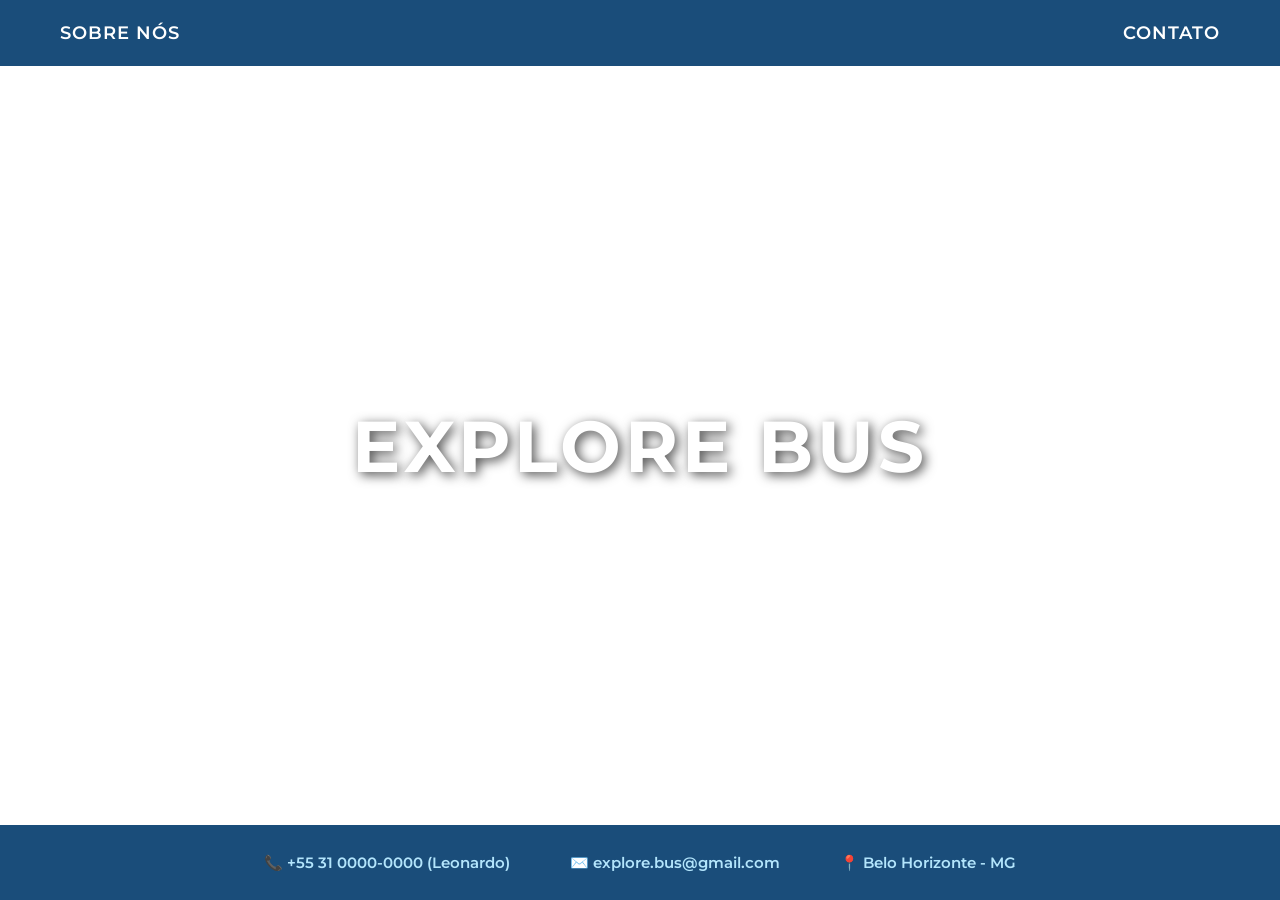
<file: index.html>
<!DOCTYPE html>
<html lang="pt-BR">
<head>
  <meta charset="UTF-8">
  <!-- meta viewport = garante boa visualização no celular -->
  <meta name="viewport" content="width=device-width, initial-scale=1.0">
  <title>EXPLORE BUS</title>

  <!-- Importa a fonte Montserrat -->
  <link href="https://fonts.googleapis.com/css2?family=Montserrat:wght@400;600;700&display=swap" rel="stylesheet">

  <!-- CSS desta página (welcome.css) -->
  <link rel="stylesheet" href="welcome.css">
</head>
<body>

  <!-- ===== CABEÇALHO ===== -->
  <header>
    <div class="header-content">
      <!-- href="sobre.html" = arquivo sobre.html na MESMA pasta -->
      <a class="nav-link" href="sobre.html">SOBRE NÓS</a>
      <a class="nav-link" href="contato.html">CONTATO</a>
    </div>
  </header>

  <!-- ===== FOTO GRANDE COM NOME ===== -->
  <main>
    <section class="capa">
      <div class="capa-conteudo">
        <!-- Nome da empresa sobre a foto -->
        <h1 class="capa-nome">EXPLORE BUS</h1>
      </div>
    </section>
  </main>

  <!-- ===== RODAPÉ ===== -->
  <footer>
    <div class="footer-content">
      <span class="footer-text">📞 +55 31 0000-0000 (Leonardo)</span>
      <span class="footer-text">✉️ explore.bus@gmail.com</span>
      <span class="footer-text">📍 Belo Horizonte - MG</span>
    </div>
  </footer>

</body>
</html>
</file>
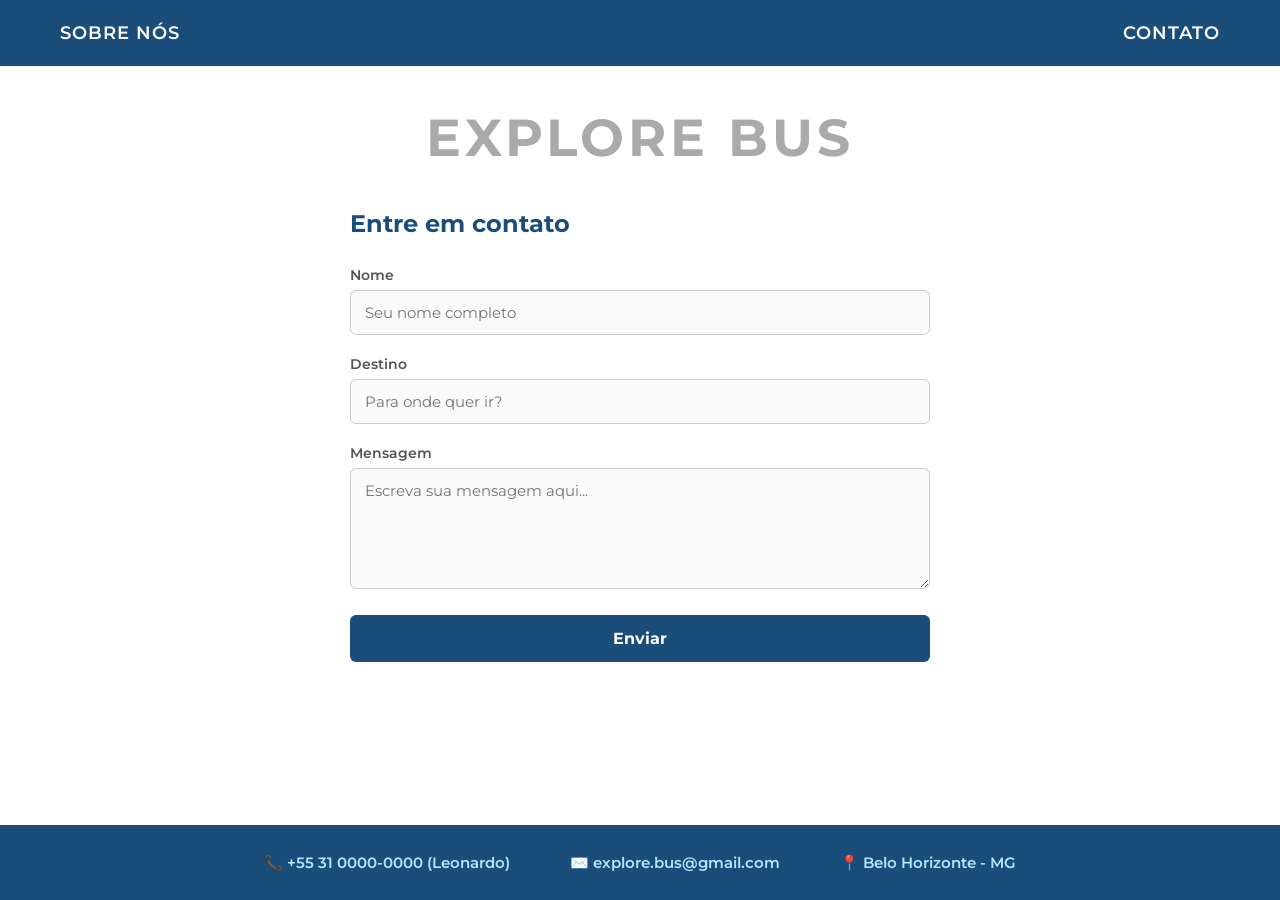
<file: contato.html>
<!DOCTYPE html>
<html lang="pt-BR">
<head>
  <meta charset="UTF-8">
  <meta name="viewport" content="width=device-width, initial-scale=1.0">
  <title>Contato — EXPLORE BUS</title>

  <!-- Importa a fonte Montserrat -->
  <link href="https://fonts.googleapis.com/css2?family=Montserrat:wght@400;600;700&display=swap" rel="stylesheet">

  <!-- CSS desta página -->
  <link rel="stylesheet" href="contato.css">
</head>
<body>

  <!-- ===== CABEÇALHO ===== -->
  <header>
    <div class="header-content">
      <a class="nav-link" href="sobre.html">SOBRE NÓS</a>
      <a class="nav-link" href="contato.html">CONTATO</a>
    </div>
  </header>

  <!-- ===== CONTEÚDO PRINCIPAL ===== -->
  <main>

    <!-- Nome da empresa em cinza, centralizado — igual à página Sobre -->
    <h1 class="empresa-nome">EXPLORE BUS</h1>

    <!-- ===== SEÇÃO DO FORMULÁRIO ===== -->
    <section class="contato-secao">

      <!-- Título da seção -->
      <h2 class="contato-titulo">Entre em contato</h2>

      <!--
        Formulário de contato
        action="#" = não envia para nenhum servidor por enquanto
        method="post" = método padrão de formulários HTML
      -->
      <form action="#" method="post" class="form-contato">

        <!-- ===== CAMPO: NOME ===== -->
        <!-- label for="nome" liga a etiqueta ao input com id="nome" -->
        <div class="campo-grupo">
          <label for="nome">Nome</label>
          <!-- type="text" = campo de texto simples -->
          <!-- required = campo obrigatório, não pode enviar vazio -->
          <input type="text" id="nome" name="nome" placeholder="Seu nome completo" required>
        </div>

        <!-- ===== CAMPO: DESTINO ===== -->
        <div class="campo-grupo">
          <label for="destino">Destino</label>
          <input type="text" id="destino" name="destino" placeholder="Para onde quer ir?" required>
        </div>

        <!-- ===== CAMPO: MENSAGEM ===== -->
        <div class="campo-grupo">
          <label for="mensagem">Mensagem</label>
          <!-- textarea = caixa de texto maior para mensagens longas -->
          <!-- rows="5" = altura de 5 linhas -->
          <textarea id="mensagem" name="mensagem" rows="5" placeholder="Escreva sua mensagem aqui..."></textarea>
        </div>

        <!-- ===== BOTÃO ENVIAR ===== -->
        <!-- type="submit" = envia o formulário ao clicar -->
        <button type="submit" class="btn-enviar">Enviar</button>

      </form>

    </section>

  </main>

  <!-- ===== RODAPÉ ===== -->
  <footer>
    <div class="footer-content">
      <span class="footer-text">📞 +55 31 0000-0000 (Leonardo)</span>
      <span class="footer-text">✉️ explore.bus@gmail.com</span>
      <span class="footer-text">📍 Belo Horizonte - MG</span>
    </div>
  </footer>

</body>
</html>
</file>
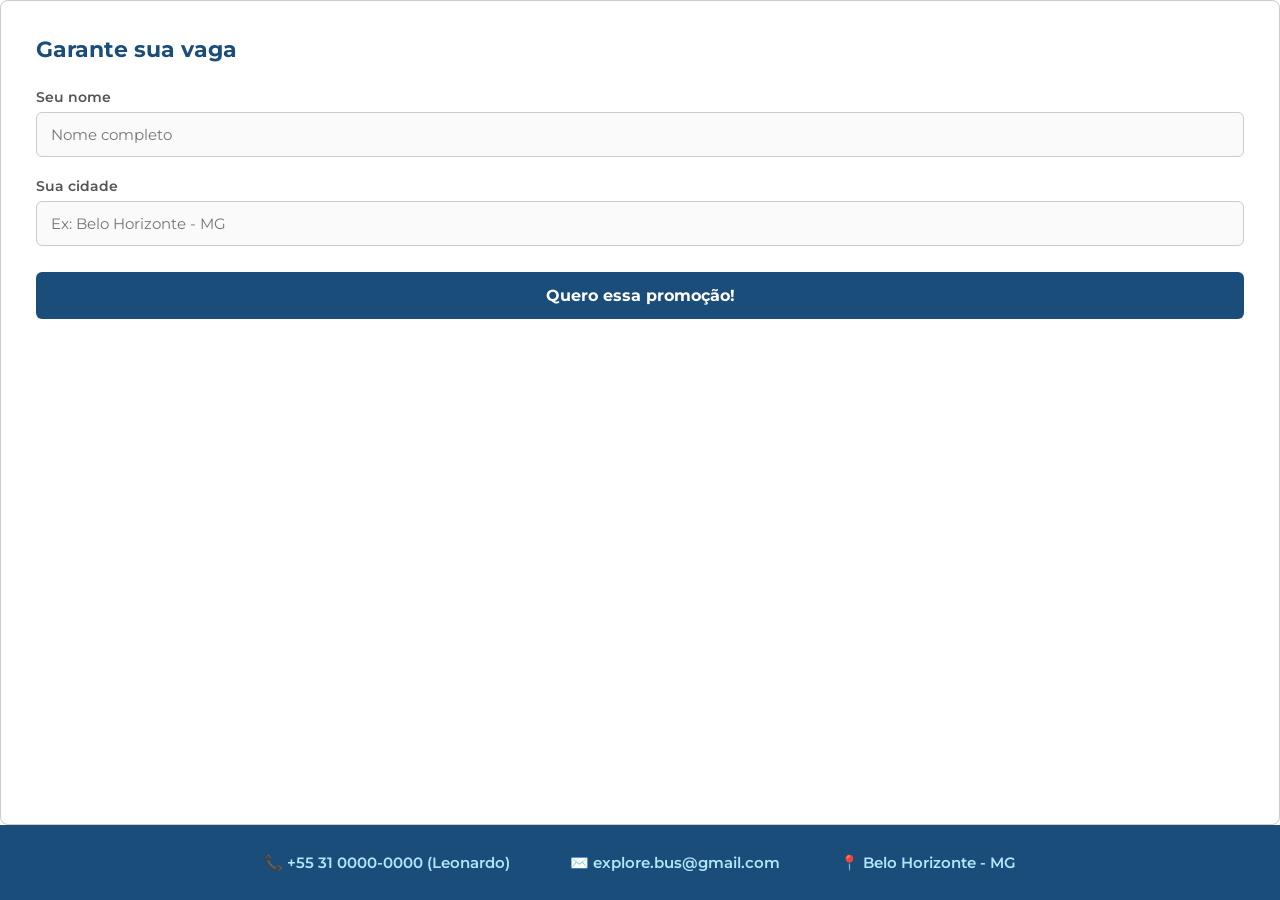
<file: promo.html>
<!DOCTYPE html>
<html lang="pt-BR">
<head>
  <meta charset="UTF-8">
  <meta name="viewport" content="width=device-width, initial-scale=1.0">
  <title>Promoção — EXPLORE BUS</title>

  <!-- Importa a fonte Montserrat -->
  <link href="https://fonts.googleapis.com/css2?family=Montserrat:wght@400;600;700&display=swap" rel="stylesheet">

  <!-- CSS desta página -->
  <link rel="stylesheet" href="promo.css">
</head>
<body>

  <!--
    =====================================================
    PÁGINA PROMO — PÁGINA "OCULTA"

    Esta página NÃO tem link em nenhuma outra página.
    Para acessar, o usuário digita o endereço direto:

      seusite.com/promo.html
      ou
      seuusuario.github.io/explore-bus/promo.html

    Objetivo: capturar dados de clientes interessados
    em promoções exclusivas.
    =====================================================
  -->

      <!-- ===== LADO DIREITO: FORMULÁRIO ===== -->
      <div class="formulario-bloco">
        <h3 class="form-titulo">Garante sua vaga</h3>

        <!--
          Formulário simples de captação
          Só pede nome e cidade, conforme pedido no briefing
        -->
        <form action="#" method="post" class="form-promo">

          <!-- ===== CAMPO: NOME ===== -->
          <div class="campo-grupo">
            <label for="nome">Seu nome</label>
            <input type="text" id="nome" name="nome" placeholder="Nome completo" required>
          </div>

          <!-- ===== CAMPO: CIDADE ===== -->
          <div class="campo-grupo">
            <label for="cidade">Sua cidade</label>
            <input type="text" id="cidade" name="cidade" placeholder="Ex: Belo Horizonte - MG" required>
          </div>

          <!-- ===== BOTÃO ENVIAR ===== -->
          <button type="submit" class="btn-enviar">Quero essa promoção!</button>

        </form>
      </div>

    </section>

  </main>

  <!-- ===== RODAPÉ ===== -->
  <footer>
    <div class="footer-content">
      <span class="footer-text">📞 +55 31 0000-0000 (Leonardo)</span>
      <span class="footer-text">✉️ explore.bus@gmail.com</span>
      <span class="footer-text">📍 Belo Horizonte - MG</span>
    </div>
  </footer>

</body>
</html>
</file>
<file: welcome.css>
/* ===================================================
   welcome.css — Estilo da página inicial (index.html)
   EXPLORE BUS
   =================================================== */

/* Importa a fonte Montserrat do Google */
@import url('https://fonts.googleapis.com/css2?family=Montserrat:wght@400;600;700&display=swap');

/* ===== RESET ===== */
/* Remove margens e espaços que o navegador coloca por padrão */
* {
  margin: 0;
  padding: 0;
  box-sizing: border-box;
}

/* ===== BODY ===== */
/* display flex + flex-direction column = empilha header, main e footer */
/* min-height 100vh = ocupa 100% da altura da janela */
body {
  font-family: 'Montserrat', sans-serif;
  display: flex;
  flex-direction: column;
  min-height: 100vh;
  background: #fff;
}

/* ===================================================
   HEADER — barra azul escura no topo
   =================================================== */
header {
  background-color: #1a4d7a;
  padding: 22px 60px;
}

/* Coloca os dois links nas extremidades (esquerda e direita) */
.header-content {
  display: flex;
  justify-content: space-between;
  align-items: center;
  max-width: 1200px;
  margin: 0 auto;
}

/* Links SOBRE NÓS e CONTATO */
.nav-link {
  color: #fff;
  text-decoration: none; /* sem sublinhado */
  font-size: 18px;
  font-weight: 600;
  letter-spacing: 1px;
}

/* ===================================================
   MAIN — cresce para preencher o espaço entre header e footer
   =================================================== */
main {
  flex: 1; /* ocupa todo o espaço disponível */
  display: flex;
}

/* ===================================================
   SEÇÃO CAPA — foto grande que preenche toda a tela
   =================================================== */
.capa {
  flex: 1;
  width: 100%;

  /* Foto de fundo de Gramado */
  background:
    url('https://www.melhoresdestinos.com.br/wp-content/uploads/2019/02/passagens-aereas-gramado-capa2019-04-820x430.jpg')
    center / cover no-repeat;
    /* center = centraliza a foto | cover = preenche sem cortar */

  /* Centraliza o nome da empresa na foto */
  display: flex;
  align-items: center;
  justify-content: center;

  min-height: 500px;
}

/* Nome EXPLORE BUS escrito sobre a foto */
.capa-nome {
  font-size: 72px;
  color: #fff;
  font-weight: 700;
  letter-spacing: 4px;
  /* text-shadow = sombra escura para o texto ser legível sobre a foto */
  text-shadow: 3px 3px 12px rgba(0, 0, 0, 0.7);
}

/* ===================================================
   FOOTER — barra azul escura no rodapé
   =================================================== */
footer {
  background-color: #1a4d7a;
  padding: 28px 60px;
}

.footer-content {
  display: flex;
  justify-content: center;
  gap: 60px; /* espaço entre os itens */
  flex-wrap: wrap; /* quebra linha em telas menores */
  max-width: 1200px;
  margin: 0 auto;
}

.footer-text {
  color: #B3E5FC; /* azul claro */
  font-size: 15px;
  font-weight: 600;
}

/* ===================================================
   RESPONSIVIDADE — celular
   =================================================== */
@media (max-width: 768px) {
  header        { padding: 18px 25px; }
  .nav-link     { font-size: 15px; }
  .capa-nome    { font-size: 38px; letter-spacing: 2px; }
  .capa         { min-height: 320px; }
  footer        { padding: 22px 20px; }
  .footer-content { flex-direction: column; gap: 14px; text-align: center; }
}
</file>
<file: contato.css>
/* ===================================================
   contato.css — Estilo da página "Contato"
   EXPLORE BUS
   =================================================== */

@import url('https://fonts.googleapis.com/css2?family=Montserrat:wght@400;600;700&display=swap');

/* ===== RESET ===== */
* {
  margin: 0;
  padding: 0;
  box-sizing: border-box;
}

/* ===== BODY ===== */
body {
  font-family: 'Montserrat', sans-serif;
  background: #fff; /* fundo branco igual ao protótipo */
  color: #333;
  min-height: 100vh;
  display: flex;
  flex-direction: column;
}

/* ===================================================
   HEADER — mesma barra azul das outras páginas
   =================================================== */
header {
  background-color: #1a4d7a;
  padding: 22px 60px;
}

.header-content {
  display: flex;
  justify-content: space-between;
  align-items: center;
  max-width: 1200px;
  margin: 0 auto;
}

/* Links SOBRE NÓS e CONTATO */
.nav-link {
  color: #fff;
  text-decoration: none;
  font-size: 18px;
  font-weight: 600;
  letter-spacing: 1px;
}

/* ===================================================
   MAIN
   =================================================== */
main {
  flex: 1;
  padding: 40px 60px 60px;
  max-width: 700px; /* formulário mais estreito, não estica demais */
  width: 100%;
  margin: 0 auto;
}

/* ===================================================
   NOME DA EMPRESA
   Cinza, grande, centralizado — igual ao protótipo
   =================================================== */
.empresa-nome {
  font-size: 52px;
  font-weight: 700;
  color: #aaaaaa; /* cinza claro */
  text-align: center;
  letter-spacing: 4px;
  margin-bottom: 40px;
}

/* ===================================================
   SEÇÃO DO FORMULÁRIO
   =================================================== */
.contato-secao {
  width: 100%;
}

/* Título "Entre em contato" em azul */
.contato-titulo {
  font-size: 24px;
  font-weight: 700;
  color: #1a4d7a; /* azul igual ao header */
  margin-bottom: 28px;
}

/* ===================================================
   FORMULÁRIO — campos empilhados verticalmente
   =================================================== */
.form-contato {
  display: flex;
  flex-direction: column; /* empilha todos os campos */
  gap: 20px; /* espaço entre cada campo */
}

/* Cada grupo: etiqueta + campo */
.campo-grupo {
  display: flex;
  flex-direction: column;
  gap: 6px; /* espaço pequeno entre a etiqueta e o campo */
}

/* Etiqueta (texto acima do campo) */
.campo-grupo label {
  font-size: 14px;
  font-weight: 600;
  color: #555;
}

/* Campos de texto, e-mail, telefone */
.campo-grupo input {
  width: 100%;
  padding: 12px 14px;
  border: 1.5px solid #cccccc; /* borda cinza clara */
  border-radius: 6px; /* cantos levemente arredondados */
  font-size: 15px;
  font-family: 'Montserrat', sans-serif;
  color: #333;
  background: #fafafa; /* fundo quase branco */
  outline: none; /* remove o contorno azul padrão do navegador */
}

/* Caixa de mensagem (textarea) */
.campo-grupo textarea {
  width: 100%;
  padding: 12px 14px;
  border: 1.5px solid #cccccc;
  border-radius: 6px;
  font-size: 15px;
  font-family: 'Montserrat', sans-serif;
  color: #333;
  background: #fafafa;
  outline: none;
  resize: vertical; /* permite só redimensionar para cima/baixo */
  min-height: 120px;
}

/* ===== BOTÃO ENVIAR ===== */
.btn-enviar {
  width: 100%;
  padding: 14px;
  background-color: #1a4d7a; /* azul igual ao header */
  color: #fff;
  border: none; /* sem borda */
  border-radius: 6px;
  font-size: 16px;
  font-weight: 700;
  font-family: 'Montserrat', sans-serif;
  cursor: pointer; /* cursor de mão ao passar por cima */
  margin-top: 6px;
}

/* ===================================================
   FOOTER — igual às outras páginas
   =================================================== */
footer {
  background-color: #1a4d7a;
  padding: 28px 60px;
}

.footer-content {
  display: flex;
  justify-content: center;
  gap: 60px;
  flex-wrap: wrap;
  max-width: 1200px;
  margin: 0 auto;
}

.footer-text {
  color: #B3E5FC;
  font-size: 15px;
  font-weight: 600;
}

/* ===================================================
   RESPONSIVIDADE — celular
   =================================================== */
@media (max-width: 768px) {
  header        { padding: 18px 25px; }
  .nav-link     { font-size: 15px; }
  main          { padding: 30px 20px 40px; }
  .empresa-nome { font-size: 32px; margin-bottom: 28px; }
  footer        { padding: 22px 20px; }
  .footer-content { flex-direction: column; gap: 14px; text-align: center; }
}
</file>
<file: promo.css>
/* ===================================================
   promo.css — Estilo da página "Promoção" (oculta)
   EXPLORE BUS
   =================================================== */

@import url('https://fonts.googleapis.com/css2?family=Montserrat:wght@400;600;700&display=swap');

/* ===== RESET ===== */
* {
  margin: 0;
  padding: 0;
  box-sizing: border-box;
}

/* ===== BODY ===== */
body {
  font-family: 'Montserrat', sans-serif;
  background: #fff;
  color: #333;
  min-height: 100vh;
  display: flex;
  flex-direction: column;
}

/* ===================================================
   HEADER — sem menu de navegação (página oculta)
   =================================================== */
header {
  background-color: #1a4d7a;
  padding: 22px 60px;
}

.header-content {
  display: flex;
  justify-content: space-between;
  align-items: center;
  max-width: 1200px;
  margin: 0 auto;
}

/* Logo (nome da empresa no header) */
.logo {
  font-size: 28px;
  color: #fff;
  font-weight: 700;
  letter-spacing: 2px;
}

/* Nome da empresa em cinza centralizado */
.empresa-nome {
  font-size: 52px;
  font-weight: 700;
  color: #aaaaaa;
  text-align: center;
  letter-spacing: 4px;
  margin-bottom: 40px;
}


/* ===== BLOCO DO FORMULÁRIO (direita) ===== */
.formulario-bloco {
  flex: 1;
  border: 1.5px solid #cccccc;
  border-radius: 8px;
  padding: 35px;
}

/* Título "Garante sua vaga" */
.form-titulo {
  font-size: 22px;
  font-weight: 700;
  color: #1a4d7a;
  margin-bottom: 25px;
}

/* ===== FORMULÁRIO ===== */
.form-promo {
  display: flex;
  flex-direction: column;
  gap: 20px;
}

/* Grupo: etiqueta + campo */
.campo-grupo {
  display: flex;
  flex-direction: column;
  gap: 6px;
}

.campo-grupo label {
  font-size: 14px;
  font-weight: 600;
  color: #555;
}

.campo-grupo input {
  width: 100%;
  padding: 12px 14px;
  border: 1.5px solid #cccccc;
  border-radius: 6px;
  font-size: 15px;
  font-family: 'Montserrat', sans-serif;
  color: #333;
  background: #fafafa;
  outline: none;
}

/* Botão de envio */
.btn-enviar {
  width: 100%;
  padding: 14px;
  background-color: #1a4d7a;
  color: #fff;
  border: none;
  border-radius: 6px;
  font-size: 16px;
  font-weight: 700;
  font-family: 'Montserrat', sans-serif;
  cursor: pointer;
  margin-top: 6px;
}

/* ===================================================
   FOOTER — igual às outras páginas
   =================================================== */
footer {
  background-color: #1a4d7a;
  padding: 28px 60px;
}

.footer-content {
  display: flex;
  justify-content: center;
  gap: 60px;
  flex-wrap: wrap;
  max-width: 1200px;
  margin: 0 auto;
}

.footer-text {
  color: #B3E5FC;
  font-size: 15px;
  font-weight: 600;
}

/* ===================================================
   RESPONSIVIDADE — celular
   =================================================== */
@media (max-width: 768px) {
  header         { padding: 18px 25px; }
  main           { padding: 30px 20px 40px; }
  .empresa-nome  { font-size: 32px; margin-bottom: 28px; }
  /* Empilha oferta e formulário */
  .promo-secao   { flex-direction: column; gap: 30px; }
  footer         { padding: 22px 20px; }
  .footer-content { flex-direction: column; gap: 14px; text-align: center; }
}
</file>
